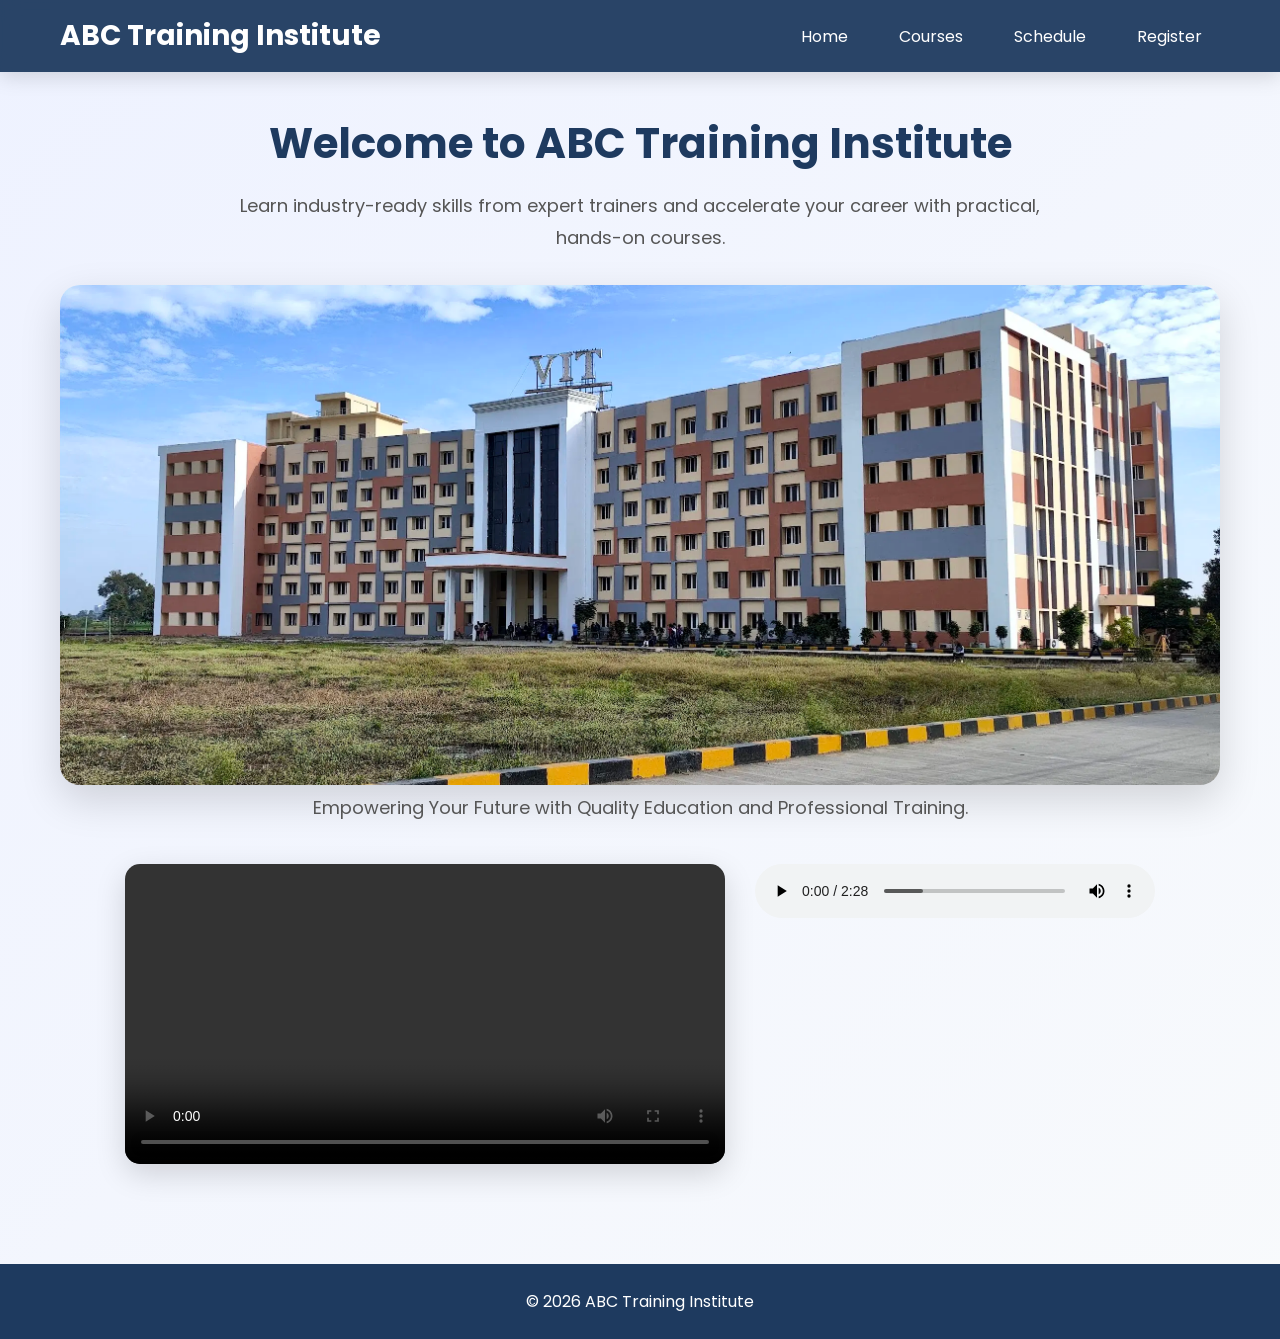
<file: index.html>
<!DOCTYPE html>
<html>
<head>
    <title>ABC Training Institute</title>
    <link rel="stylesheet" href="style.css">
</head>
<body>

<header>
    <nav>
        <div class="logo">ABC Training Institute</div>

        <ul>
            <li><a href="index.html">Home</a></li>
            <li><a href="courses.html">Courses</a></li>
            <li><a href="schedule.html">Schedule</a></li>
            <li><a href="register.html">Register</a></li>
        </ul>
    </nav>
</header>

<div class="container">

    <h1>Welcome to ABC Training Institute</h1>
    <p class="description">
        Learn industry-ready skills from expert trainers and accelerate your career with practical, hands-on courses.
    </p>

    <img src="VIT_IMAGE.webp" class="banner">

    <p class="description">
        Empowering Your Future with Quality Education and Professional Training.
    </p>

    <div class="media">
        <video controls>
            <source src="coding.mp4" type="video/mp4">
        </video>

        <audio controls>
            <source src="welcome.mp3" type="audio/mpeg">
        </audio>
    </div>   

</div>

<footer>
    © 2026 ABC Training Institute
</footer>

</body>
</html>
</file>
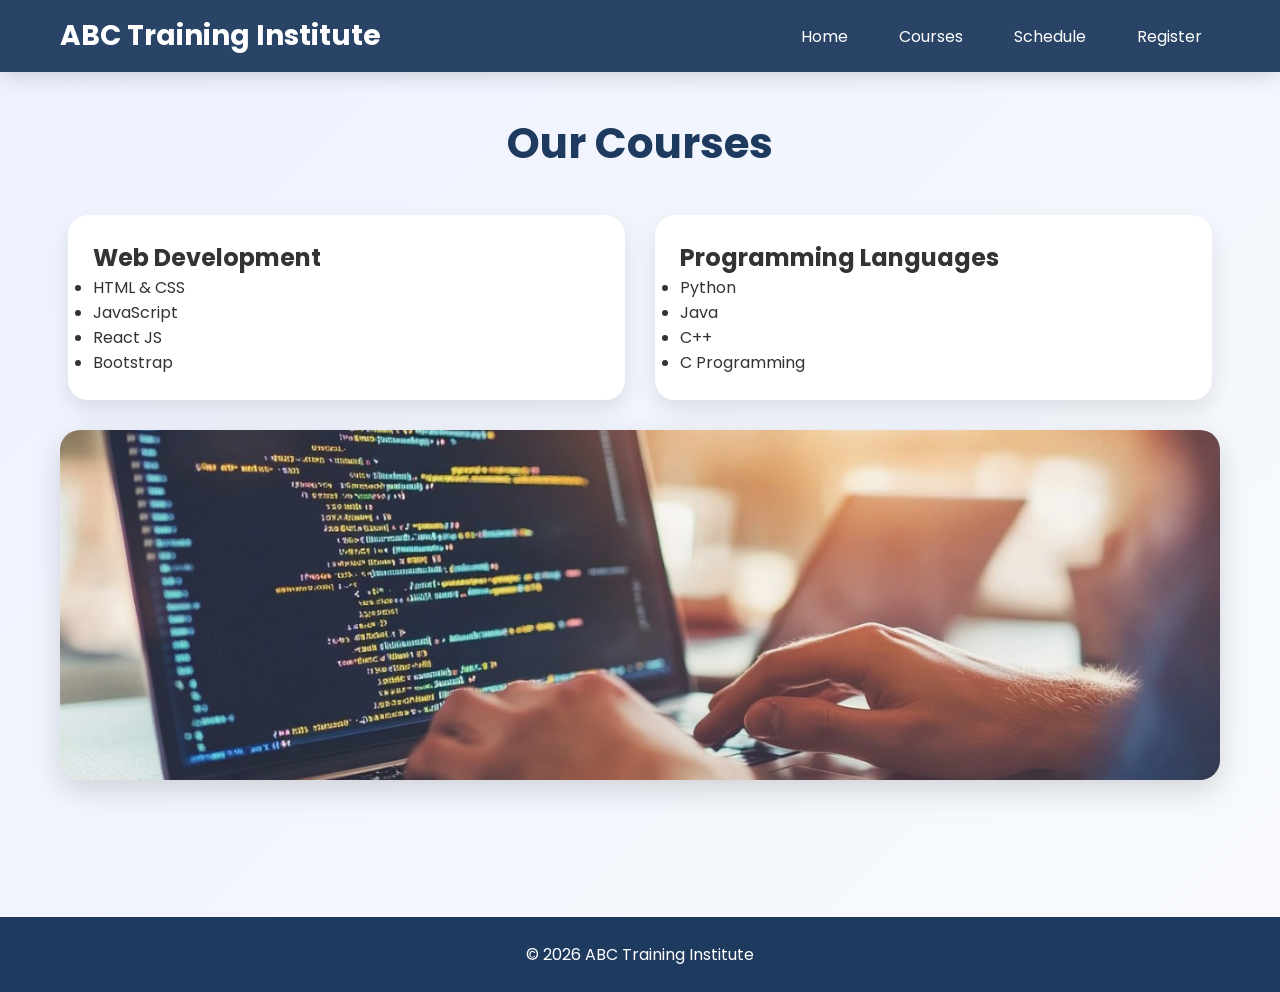
<file: courses.html>
<!DOCTYPE html>
<html lang="en">
<head>
    <meta charset="UTF-8">
    <meta name="viewport" content="width=device-width, initial-scale=1.0">
    <title>Courses | ABC Training Institute</title>
    <link rel="stylesheet" href="style.css">
</head>
<body>

<header>
    <nav>
        <div class="logo">ABC Training Institute</div>

        <ul>
            <li><a href="index.html">Home</a></li>
            <li><a href="courses.html">Courses</a></li>
            <li><a href="schedule.html">Schedule</a></li>
            <li><a href="register.html">Register</a></li>
        </ul>
    </nav>
</header>

<div class="container">

    <h1>Our Courses</h1>

    <!-- Banner Image -->

    <div class="course-container">

        <!-- Web Development -->
        <div class="course-box">

            <h2>Web Development</h2>

            <ul>
                <li>HTML & CSS</li>
                <li>JavaScript</li>
                <li>React JS</li>
                <li>Bootstrap</li>
            </ul>
        </div>

        <!-- Programming Languages -->
        <div class="course-box">

            <h2>Programming Languages</h2>

            <ul>
                <li> Python </li>
                <li> Java </li>
                <li> C++ </li>
                <li> C Programming </li>
            </ul>
        </div>

    </div>

    <div class="course-banner">
        <img src="courses.jpg" alt="Courses Banner">
    </div>

</div>

<footer>
    © 2026 ABC Training Institute
</footer>

</body>
</html>
</file>
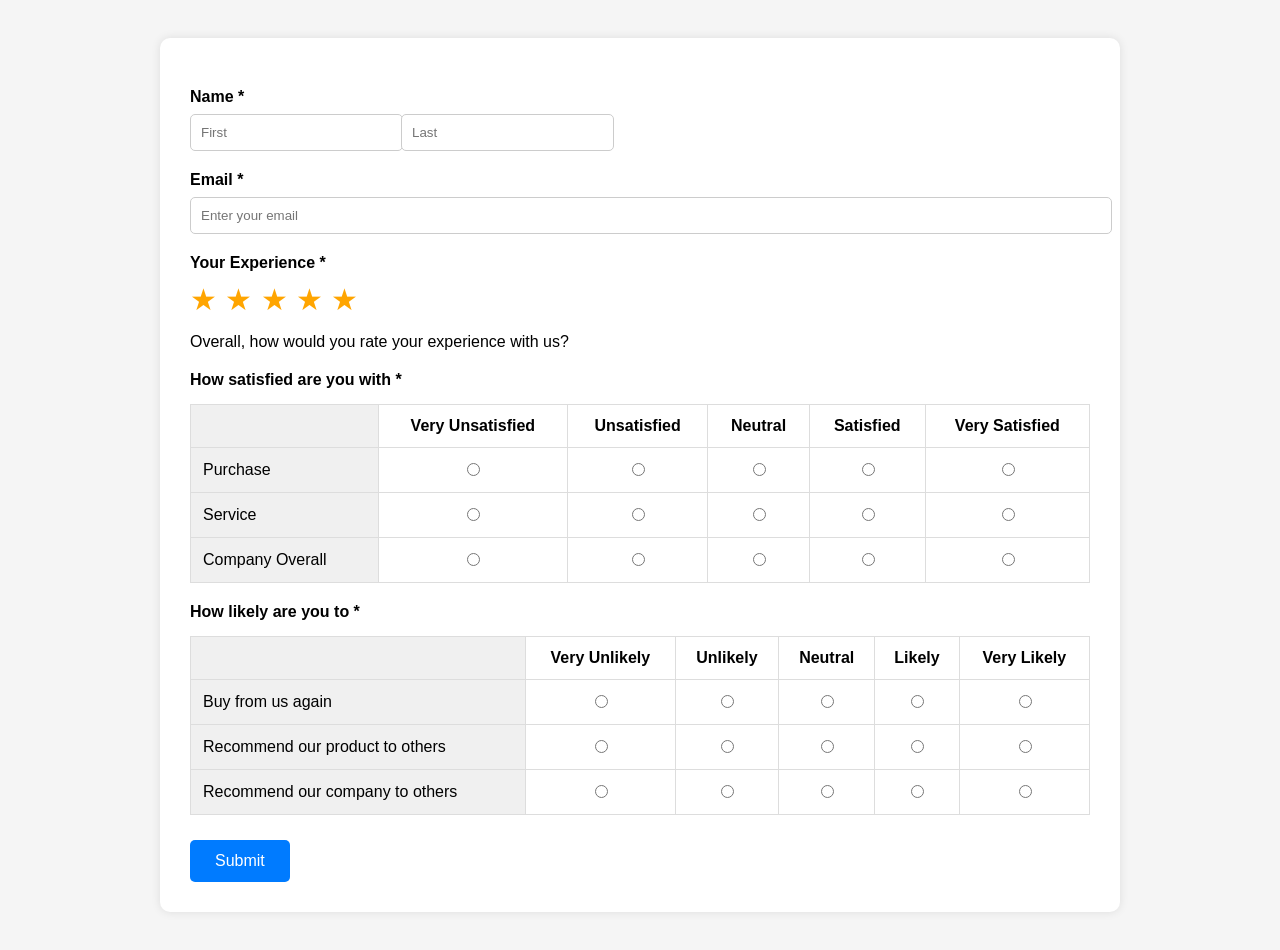
<file: Task-1/task1.html>
<!DOCTYPE html>
<html lang="en">
<head>
  <meta charset="UTF-8" />
  <meta name="viewport" content="width=device-width, initial-scale=1.0"/>
  <title>Survey Form</title>

  <style>
    body{
      font-family: Arial, sans-serif;
      background:#f5f5f5;
      padding:30px;
    }

    .container{
      max-width:900px;
      background:white;
      margin:auto;
      padding:30px;
      border-radius:10px;
      box-shadow:0 0 10px rgba(0,0,0,0.1);
    }

    h2{
      margin-bottom:20px;
    }

    label{
      font-weight:bold;
      display:block;
      margin-top:20px;
      margin-bottom:8px;
    }

    .name-box{
      display:flex;
      gap:20px;
    }

    .name-box input{
      width:100%;
    }

    input[type="text"],
    input[type="email"]{
      width:100%;
      padding:10px;
      border:1px solid #ccc;
      border-radius:5px;
    }

    .stars{
      color:orange;
      font-size:30px;
      margin:10px 0;
    }

    table{
      width:100%;
      border-collapse:collapse;
      margin-top:15px;
    }

    table th,
    table td{
      border:1px solid #ddd;
      padding:12px;
      text-align:center;
    }

    table th:first-child,
    table td:first-child{
      text-align:left;
      background:#f0f0f0;
    }

    button{
      margin-top:25px;
      padding:12px 25px;
      border:none;
      background:#007bff;
      color:white;
      border-radius:5px;
      cursor:pointer;
      font-size:16px;
    }

    button:hover{
      background:#0056b3;
    }
  </style>
</head>
<body>

  <div class="container">

    <label>Name *</label>

    <div class="name-box">
      <div>
        <input type="text" placeholder="First">
      </div>

      <div>
        <input type="text" placeholder="Last">
      </div>
    </div>

    <label>Email *</label>
    <input type="email" placeholder="Enter your email">

    <label>Your Experience *</label>

    <div class="stars">
      ★ ★ ★ ★ ★
    </div>

    <p>Overall, how would you rate your experience with us?</p>

    <label>How satisfied are you with *</label>

    <table>
      <tr>
        <th></th>
        <th>Very Unsatisfied</th>
        <th>Unsatisfied</th>
        <th>Neutral</th>
        <th>Satisfied</th>
        <th>Very Satisfied</th>
      </tr>

      <tr>
        <td>Purchase</td>
        <td><input type="radio" name="purchase"></td>
        <td><input type="radio" name="purchase"></td>
        <td><input type="radio" name="purchase"></td>
        <td><input type="radio" name="purchase"></td>
        <td><input type="radio" name="purchase"></td>
      </tr>

      <tr>
        <td>Service</td>
        <td><input type="radio" name="service"></td>
        <td><input type="radio" name="service"></td>
        <td><input type="radio" name="service"></td>
        <td><input type="radio" name="service"></td>
        <td><input type="radio" name="service"></td>
      </tr>

      <tr>
        <td>Company Overall</td>
        <td><input type="radio" name="company"></td>
        <td><input type="radio" name="company"></td>
        <td><input type="radio" name="company"></td>
        <td><input type="radio" name="company"></td>
        <td><input type="radio" name="company"></td>
      </tr>
    </table>

    <label>How likely are you to *</label>

    <table>
      <tr>
        <th></th>
        <th>Very Unlikely</th>
        <th>Unlikely</th>
        <th>Neutral</th>
        <th>Likely</th>
        <th>Very Likely</th>
      </tr>

      <tr>
        <td>Buy from us again</td>
        <td><input type="radio" name="buy"></td>
        <td><input type="radio" name="buy"></td>
        <td><input type="radio" name="buy"></td>
        <td><input type="radio" name="buy"></td>
        <td><input type="radio" name="buy"></td>
      </tr>

      <tr>
        <td>Recommend our product to others</td>
        <td><input type="radio" name="product"></td>
        <td><input type="radio" name="product"></td>
        <td><input type="radio" name="product"></td>
        <td><input type="radio" name="product"></td>
        <td><input type="radio" name="product"></td>
      </tr>

      <tr>
        <td>Recommend our company to others</td>
        <td><input type="radio" name="recommend"></td>
        <td><input type="radio" name="recommend"></td>
        <td><input type="radio" name="recommend"></td>
        <td><input type="radio" name="recommend"></td>
        <td><input type="radio" name="recommend"></td>
      </tr>
    </table>

    <button type="submit">Submit</button>

  </div>

</body>
</html>
</file>
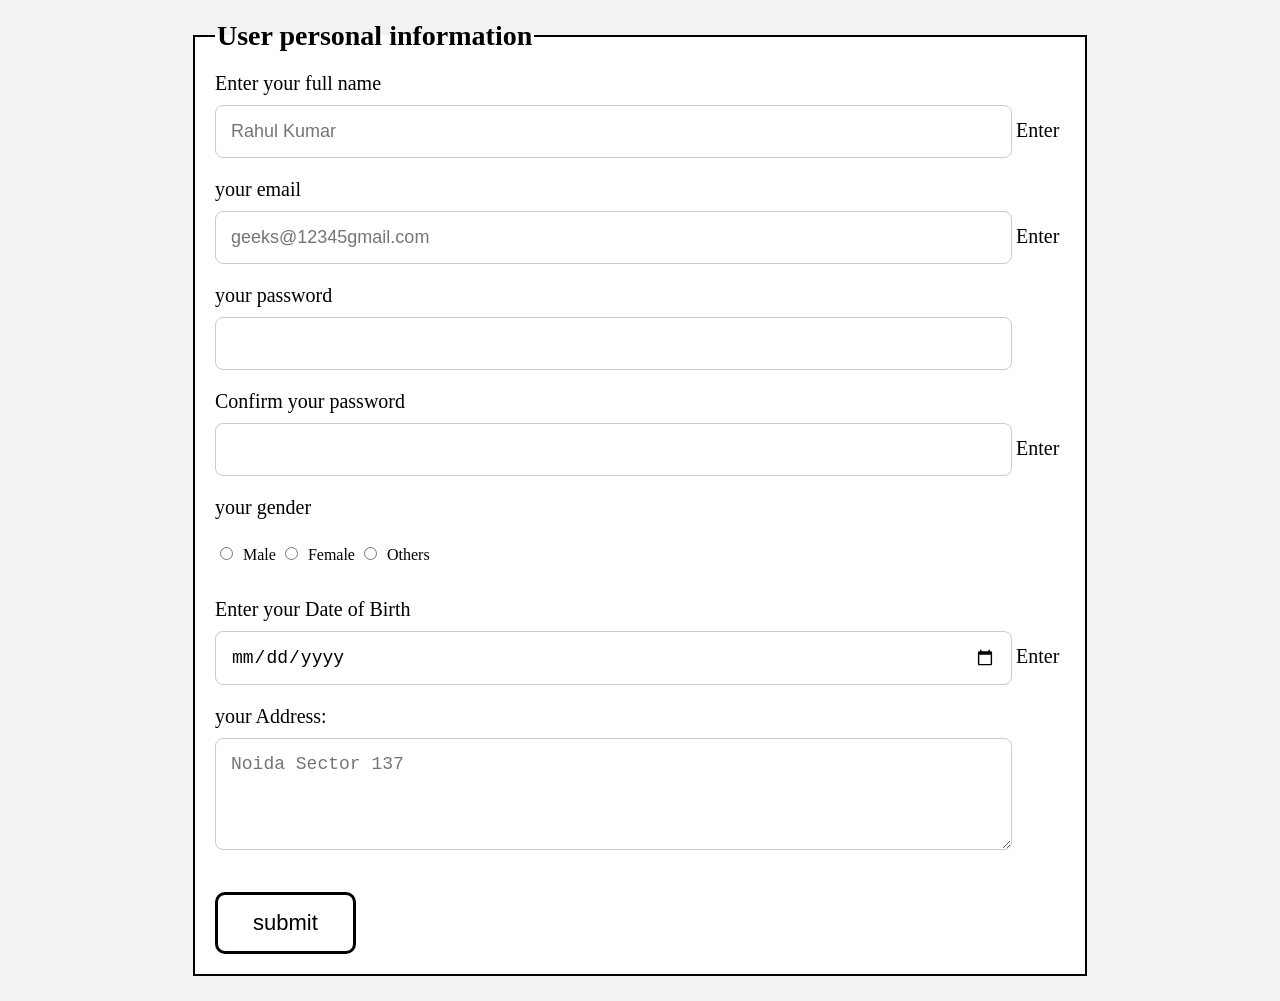
<file: Task-2/task2.html>
<!DOCTYPE html>
<html lang="en">
<head>
    <meta charset="UTF-8">
    <meta name="viewport" content="width=device-width, initial-scale=1.0">
    <title>Registration Form</title>

    <style>
        body{
            background-color: #f2f2f2;
            font-family: serif;
        }

        fieldset{
            width: 850px;
            margin: 20px auto;
            padding: 20px;
            background: white;
            border: 2px solid black;
        }

        legend{
            font-size: 28px;
            font-weight: bold;
        }

        label{
            font-size: 20px;
        }

        input, textarea{
            width: 90%;
            padding: 15px;
            margin-top: 10px;
            margin-bottom: 20px;
            border-radius: 8px;
            border: 1px solid #ccc;
            font-size: 18px;
        }

        .gender input{
            width: auto;
            margin-right: 10px;
        }

        .gender label{
            margin-right: 30px;
        }

        button{
            padding: 15px 35px;
            font-size: 22px;
            border: 3px solid black;
            border-radius: 10px;
            background: white;
            cursor: pointer;
        }

        button:hover{
            background-color: lightgray;
        }
    </style>
</head>

<body>

    <form>
        <fieldset>
            <legend>User personal information</legend>

            <label>Enter your full name</label><br>
            <input type="text" placeholder="Rahul Kumar">

            <label>Enter your email</label><br>
            <input type="email" placeholder="geeks@12345gmail.com">

            <label>Enter your password</label><br>
            <input type="password">

            <label>Confirm your password</label><br>
            <input type="password">

            <label>Enter your gender</label><br><br>

            <div class="gender">
                <input type="radio" name="gender">Male

                <input type="radio" name="gender">Female

                <input type="radio" name="gender">Others
            </div>

            <br>

            <label>Enter your Date of Birth</label><br>
            <input type="date">

            <label>Enter your Address:</label><br>
            <textarea rows="4" placeholder="Noida Sector 137"></textarea>

            <br><br>

            <button type="submit">submit</button>

        </fieldset>
    </form>

</body>
</html>
</file>
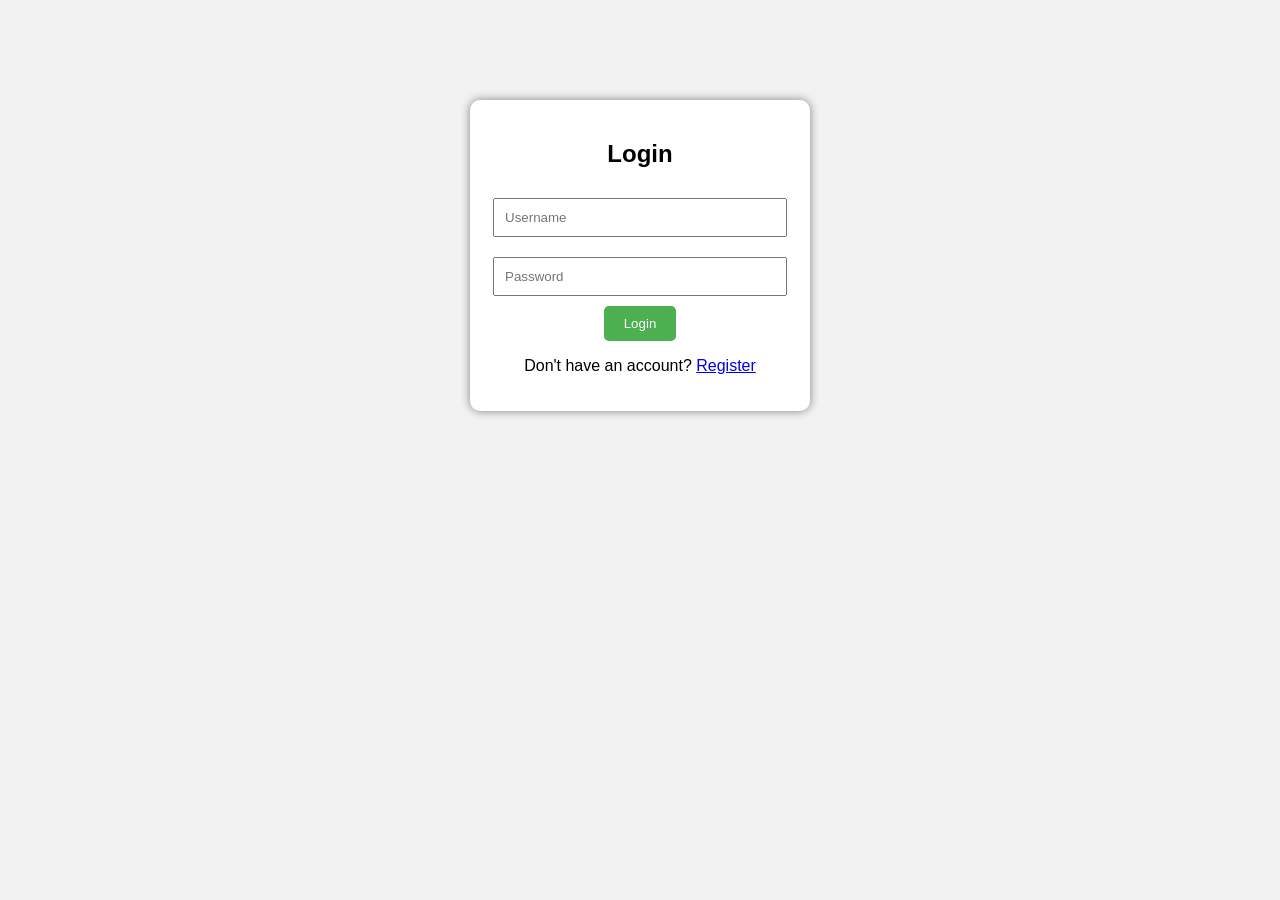
<file: Task-5/home.html>
<!DOCTYPE html>
<html>
<head>
  <title>Home</title>
  <link rel="stylesheet" href="style.css">
</head>
<body onload="checkAuth()">

<div class="container">
  <h2 id="welcome"></h2>

  <button onclick="logout()">Logout</button>
</div>

<script src="script.js"></script>
</body>
</html>
</file>
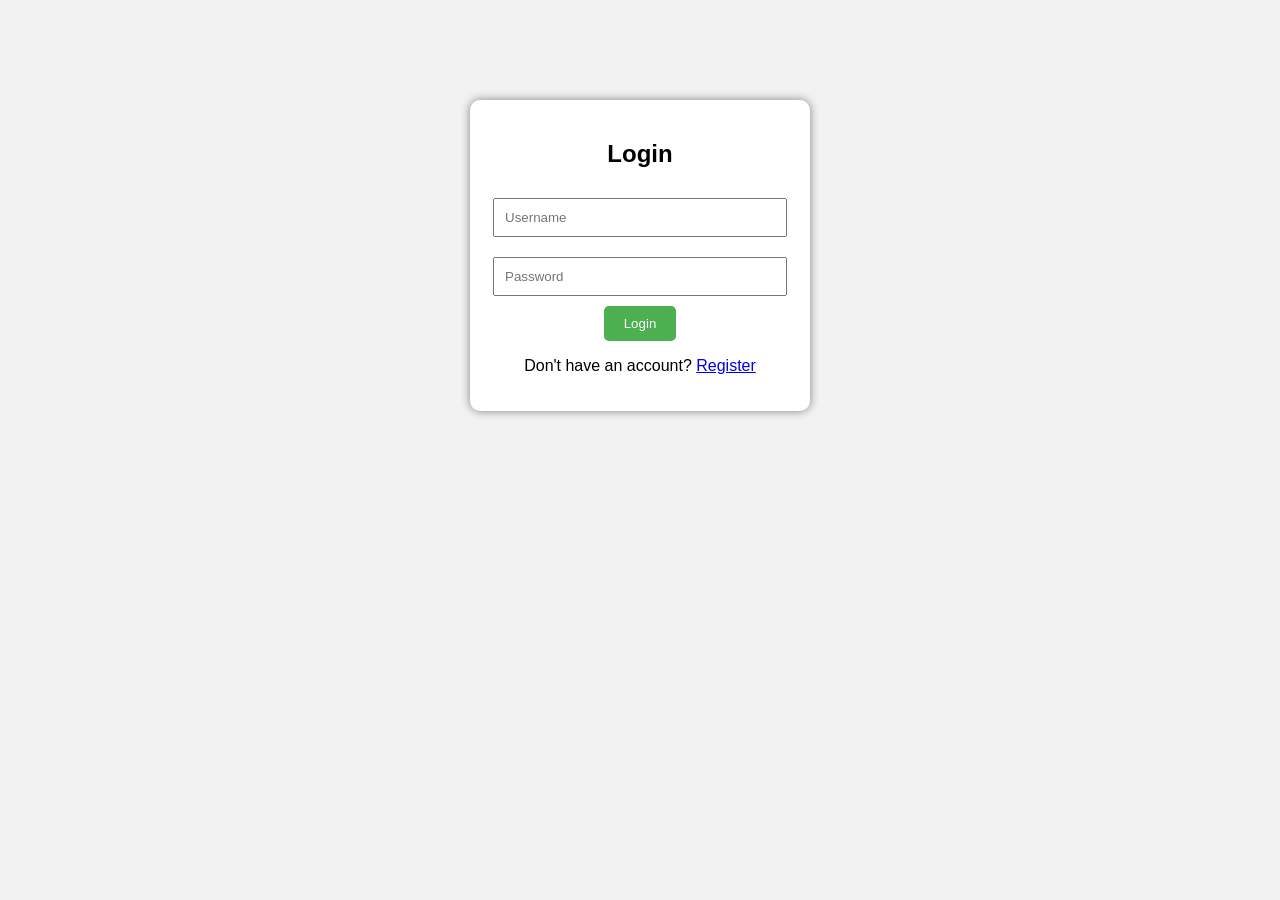
<file: Task-5/login.html>
<!DOCTYPE html>
<html>
<head>
  <title>Login</title>
  <link rel="stylesheet" href="style.css">
</head>
<body>

<div class="container">
  <h2>Login</h2>

  <input type="text" id="loginUsername" placeholder="Username">
  <input type="password" id="loginPassword" placeholder="Password">

  <button onclick="loginUser()">Login</button>

  <p>Don't have an account? <a href="register.html">Register</a></p>
</div>

<script src="script.js"></script>
</body>
</html>
</file>
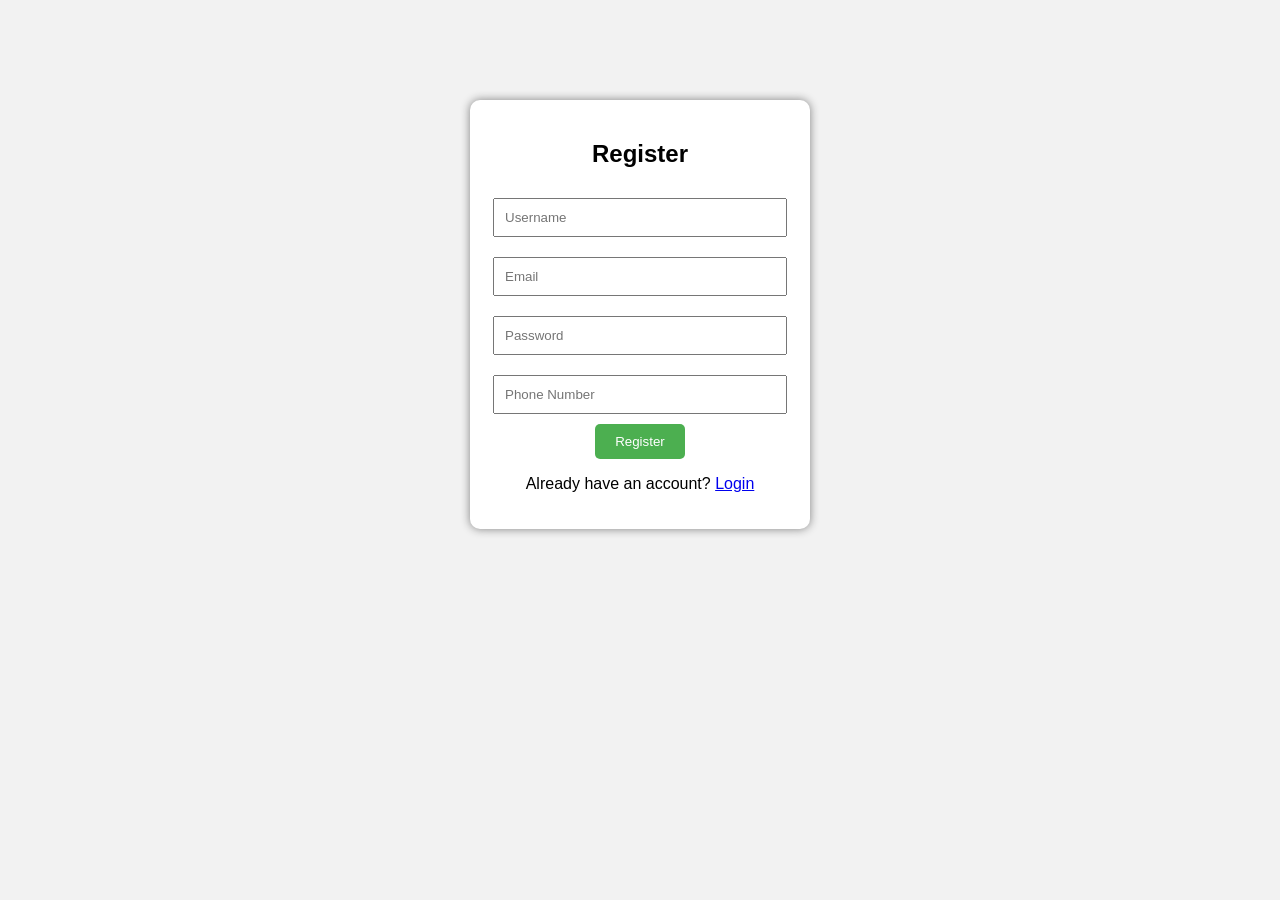
<file: Task-5/register.html>
<!DOCTYPE html>
<html>
<head>
  <title>Register</title>
  <link rel="stylesheet" href="style.css">
</head>
<body>

<div class="container">
  <h2>Register</h2>

  <input type="text" id="regUsername" placeholder="Username">
  <input type="email" id="regEmail" placeholder="Email">
  <input type="password" id="regPassword" placeholder="Password">
  <input type="text" id="regPhone" placeholder="Phone Number">

  <button onclick="registerUser()">Register</button>

  <p>Already have an account? <a href="login.html">Login</a></p>
</div>

<script src="script.js"></script>
</body>
</html>
</file>
<file: style.css>
@import url('https://fonts.googleapis.com/css2?family=Poppins:wght@300;400;500;600;700&display=swap');

*{
    margin:0;
    padding:0;
    box-sizing:border-box;
    font-family:'Poppins',sans-serif;
}

body{
    background:linear-gradient(135deg,#eef2ff,#f8fafc);
    color:#333;
}

/* Navbar */

header{
    position:sticky;
    top:0;
    z-index:1000;
    background:rgba(30,58,95,0.95);
    backdrop-filter:blur(10px);
    box-shadow:0 4px 20px rgba(0,0,0,0.15);
}

nav{
    max-width:1200px;
    margin:auto;
    display:flex;
    justify-content:space-between;
    align-items:center;
    padding:15px 20px;
}

.logo{
    color:white;
    font-size:28px;
    font-weight:700;
}

nav ul{
    display:flex;
    list-style:none;
    gap:15px;
}

nav ul li a{
    text-decoration:none;
    color:white;
    padding:10px 18px;
    border-radius:8px;
    transition:0.3s;
}

nav ul li a:hover{
    background:white;
    color:#1e3a5f;
}

/* Container */

.container{
    max-width:1200px;
    margin:auto;
    padding:40px 20px;
}

h1{
    text-align:center;
    font-size:42px;
    color:#1e3a5f;
    margin-bottom:15px;
}

.description{
    text-align:center;
    max-width:800px;
    margin:auto;
    font-size:18px;
    line-height:1.8;
    color:#555;
}

/* Hero Banner */

.banner{
    width:100%;
    height:500px;
    object-fit:cover;
    border-radius:20px;
    margin-top:30px;
    box-shadow:0 15px 40px rgba(0,0,0,0.15);
}

/* Media Section */

.media{
    margin-top:40px;
    display:flex;
    justify-content:center;
    gap:30px;
    flex-wrap:wrap;
}

video{
    width:600px;
    border-radius:15px;
    box-shadow:0 10px 30px rgba(0,0,0,0.15);
}

audio{
    width:400px;
}

/* Course Cards */
.course-container{
    display:flex;
    justify-content:center;
    gap:30px;
    margin-top:40px;
    flex-wrap:wrap;
}

.course-box{
    width:48%;
    min-width:320px;
    background:white;
    padding:25px;
    border-radius:20px;
    box-shadow:0 10px 25px rgba(0,0,0,0.1);
    transition:0.3s;
}

.course-box:hover{
    transform:translateY(-8px);
}

.course-banner{
    margin:30px 0;
}

.course-banner img{
    width:100%;
    height:350px;
    object-fit:cover;
    border-radius:20px;
    box-shadow:0 10px 30px rgba(0,0,0,0.15);
}

.course-box img{
    width:100%;
    height:180px;
    object-fit:cover;
    border-radius:12px;
    margin-bottom:15px;
}
/* Schedule Table */

table{
    width:100%;
    margin-top:40px;
    border-collapse:collapse;
    overflow:hidden;
    border-radius:15px;
    background:white;
    box-shadow:0 10px 30px rgba(0,0,0,0.1);
}

th{
    background:#1e3a5f;
    color:white;
    padding:18px;
}

td{
    padding:16px;
    text-align:center;
}

tr:nth-child(even){
    background:#f8fafc;
}

tr:hover{
    background:#eef4ff;
}

/* Registration Form */

form{
    max-width:700px;
    margin:auto;
    background:white;
    padding:35px;
    border-radius:20px;
    box-shadow:0 10px 30px rgba(0,0,0,0.12);
}

.form-group{
    margin-bottom:20px;
}

label{
    display:block;
    margin-bottom:8px;
    font-weight:600;
}

input,
select,
textarea{
    width:100%;
    padding:14px;
    border:1px solid #d1d5db;
    border-radius:10px;
    outline:none;
    transition:0.3s;
}

input:focus,
select:focus,
textarea:focus{
    border-color:#2563eb;
    box-shadow:0 0 10px rgba(37,99,235,0.2);
}

.gender{
    display:flex;
    gap:20px;
}

button{
    width:100%;
    padding:15px;
    border:none;
    border-radius:12px;
    background:linear-gradient(135deg,#2563eb,#1e40af);
    color:white;
    font-size:18px;
    font-weight:600;
    cursor:pointer;
    transition:0.3s;
}

button:hover{
    transform:translateY(-2px);
    box-shadow:0 8px 20px rgba(37,99,235,0.3);
}

/* Footer */

footer{
    margin-top:60px;
    text-align:center;
    padding:25px;
    background:#1e3a5f;
    color:white;
}

/* Responsive */

@media(max-width:768px){

    nav{
        flex-direction:column;
        gap:15px;
    }

    nav ul{
        flex-wrap:wrap;
        justify-content:center;
    }

    h1{
        font-size:30px;
    }

    .banner{
        height:280px;
    }

    video{
        width:100%;
    }

    audio{
        width:100%;
    }

    .course-box{
        width:100%;
    }

    form{
        width:100%;
    }
}
</file>
<file: Task-5/style.css>
body {
  font-family: Arial;
  background: #f2f2f2;
  text-align: center;
}

.container {
  width: 300px;
  margin: 100px auto;
  padding: 20px;
  background: white;
  border-radius: 10px;
  box-shadow: 0 0 10px gray;
}

input {
  width: 90%;
  padding: 10px;
  margin: 10px 0;
}

button {
  padding: 10px 20px;
  cursor: pointer;
  background: #4CAF50;
  color: white;
  border: none;
  border-radius: 5px;
}

button:hover {
  background: #45a049;
}
</file>
